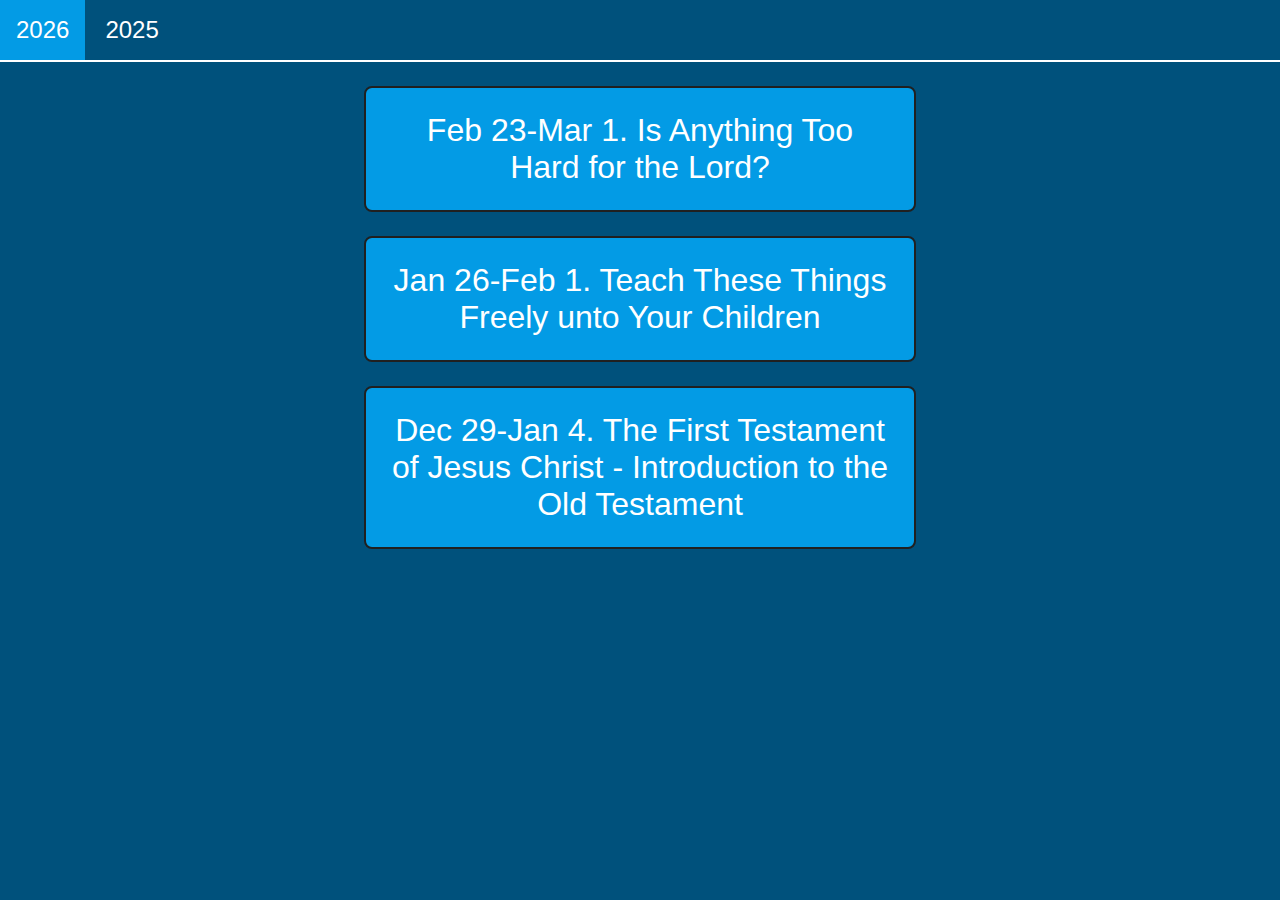
<file: index.html>
<!DOCTYPE html>
<html lang="en">

<head>
    <!-- Google tag (gtag.js) -->
    <script async src="https://www.googletagmanager.com/gtag/js?id=G-9FMGZRHRMZ"></script>
    <script>
        window.dataLayer = window.dataLayer || [];
        function gtag() { dataLayer.push(arguments); }
        gtag('js', new Date());

        gtag('config', 'G-9FMGZRHRMZ');
    </script>

    <title>Brookside Ward Sunday School</title>
    <meta name="viewport" content="width=device-width, initial-scale=1" />
    <meta http-equiv="Content-Type" content="text/html; charset=utf-8">
    <link rel="stylesheet" href="styles.css" />
    <link rel="icon" type="image/png" href="/favicon-96x96.png" sizes="96x96" />
    <link rel="icon" type="image/svg+xml" href="/favicon.svg" />
    <link rel="shortcut icon" href="/favicon.ico" />
    <link rel="apple-touch-icon" sizes="180x180" href="/apple-touch-icon.png" />
    <link rel="manifest" href="/site.webmanifest" />

</head>

<body>
    <nav>
        <a class="current" href="/">2026</a>
        <a href="2025">2025</a>
        <div class="spacer"></div>
        <button id="installBtn">Install</button>
    </nav>

    <div id="iosModal">
        <div class="modal-content">
            <h3>Install App</h3>
            <p>Tap the <strong>Share</strong> button, then select <strong>"Add to Home Screen"</strong></p>
            <button id="closeModal">Got it</button>
        </div>
    </div>
    <main>
        
        <a href="https://docs.google.com/presentation/d/1NYMLubIM0Xhb8StrCxzuCneW1GY9xoayE5-NDULIN7A/edit?usp=sharing">
            <div class="link">
                Feb 23-Mar 1. Is Anything Too Hard for the Lord?
            </div>
        </a>
        <a href="https://docs.google.com/presentation/d/1oXywAwGPBEsEPfxUf7wR95QRHzh7013sDdmGLo1fy2g/edit?usp=sharing">
            <div class="link">
                Jan 26-Feb 1. Teach These Things Freely unto Your Children
            </div>
        </a>
        <a href="https://docs.google.com/presentation/d/1rLCKyHy65HdhYIDAYOh3UBoAnRlDV1UANOVSf4eRnFQ/edit?usp=sharing">
            <div class="link">
                Dec 29-Jan 4. The First Testament of Jesus Christ - Introduction to the Old Testament
            </div>
        </a>
    </main>
    <script src="/app.js"></script>
</body>

</html>
</file>
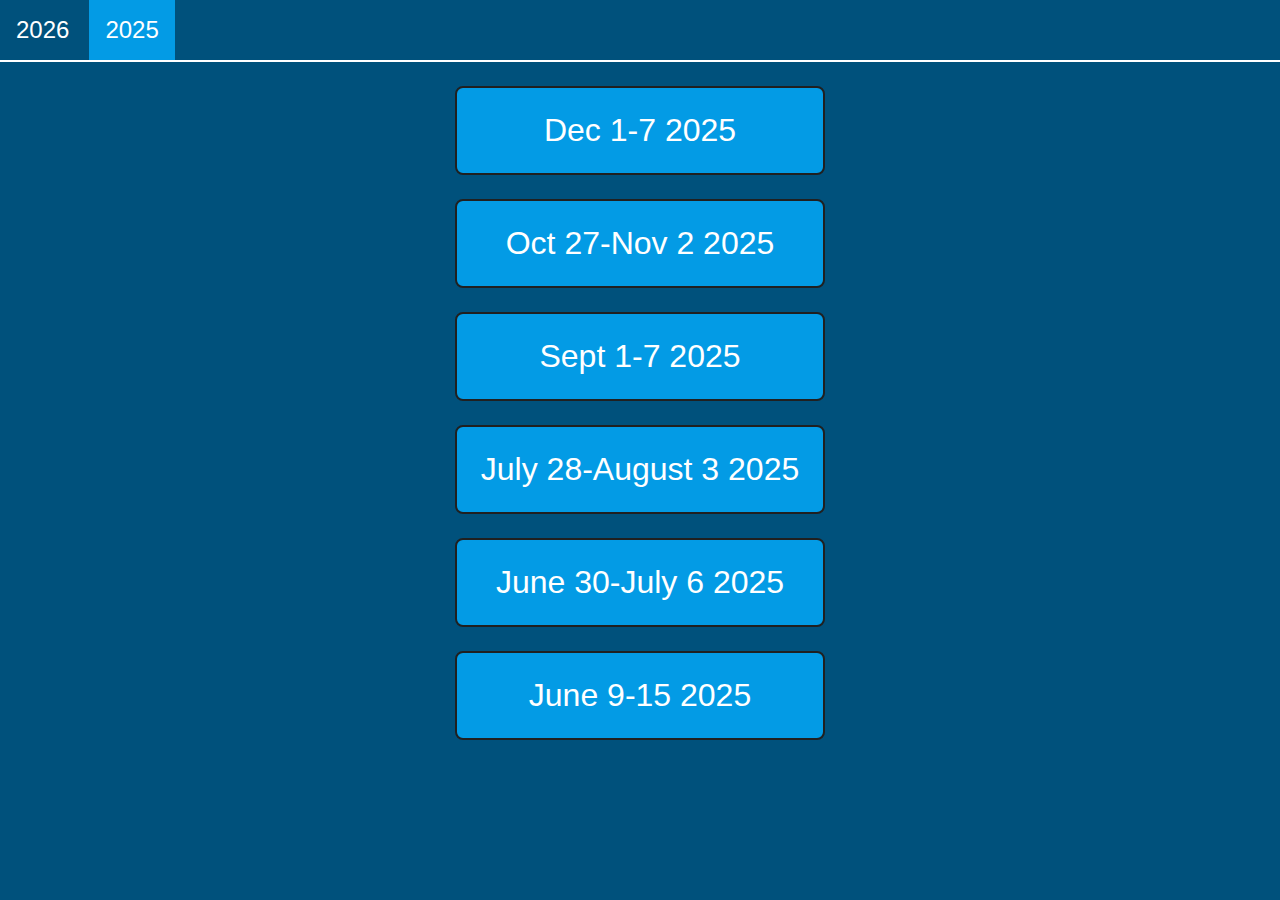
<file: 2025.html>
<!DOCTYPE html>
<html lang="en">

<head>
    <!-- Google tag (gtag.js) -->
    <script async src="https://www.googletagmanager.com/gtag/js?id=G-9FMGZRHRMZ"></script>
    <script>
        window.dataLayer = window.dataLayer || [];
        function gtag() { dataLayer.push(arguments); }
        gtag('js', new Date());

        gtag('config', 'G-9FMGZRHRMZ');
    </script>

    <title>Brookside Ward Sunday School</title>
    <meta name="viewport" content="width=device-width, initial-scale=1" />
    <meta http-equiv="Content-Type" content="text/html; charset=utf-8">
    <link rel="stylesheet" href="styles.css" />
    <link rel="icon" type="image/png" href="/favicon-96x96.png" sizes="96x96" />
    <link rel="icon" type="image/svg+xml" href="/favicon.svg" />
    <link rel="shortcut icon" href="/favicon.ico" />
    <link rel="apple-touch-icon" sizes="180x180" href="/apple-touch-icon.png" />
    <link rel="manifest" href="/site.webmanifest" />

</head>

<body>
    <nav>
        <a href="/">2026</a>
        <a class="current" href="2025">2025</a>
        <div class="spacer"></div>
        <button id="installBtn">Install</button>
    </nav>

    <div id="iosModal">
        <div class="modal-content">
            <h3>Install App</h3>
            <p>Tap the <strong>Share</strong> button, then select <strong>"Add to Home Screen"</strong></p>
            <button id="closeModal">Got it</button>
        </div>
    </div>
    <main>
        <a href="https://docs.google.com/presentation/d/1FRpW9hF-1BBCu9t0dIGfuOuXBu_tckzjSEBOBKP5MOs/edit?usp=sharing">
            <div class="link">
                Dec 1-7 2025
            </div>
        </a>

        <a href="https://docs.google.com/presentation/d/1RIIJ_QV-l8KSSKSH4ITg1corlILYghSRTUkRXG9xeAU/edit?usp=sharing">
            <div class="link">
                Oct 27-Nov 2 2025
            </div>
        </a>

        <a href="https://docs.google.com/presentation/d/1qxhHTVwYp_24HcSfrph-P_4QdD9gn3BmjaZ8DRwe3ys/edit?usp=sharing">
            <div class="link">
                Sept 1-7 2025
            </div>
        </a>

        <a href="https://docs.google.com/presentation/d/18gYFrxqUHPRivHAJooZWboVCfW1d1w4jO0SQyi1g8SU/edit?usp=sharing">
            <div class="link">
                July 28-August 3 2025
            </div>
        </a>

        <a href="https://docs.google.com/presentation/d/10lj7S0n4P4bmEVSdXLuwtx3qHhRxwAQwZJNXY1hMXsE/edit?usp=sharing">
            <div class="link">
                June 30-July 6 2025
            </div>
        </a>

        <a href="https://docs.google.com/presentation/d/1tJ45o1D5fAyy2Wb23r3EJwKWZ-x0sCoJXy2o2U3dqxc/edit?usp=sharing">
            <div class="link">
                June 9-15 2025
            </div>
        </a>
    </main>

    <script src="/app.js"></script>
</body>

</html>
</file>
<file: styles.css>
body {
    background-color: #00517C;
    color: white;
    display: flex;
    flex-direction: column;
    align-items: center;
    gap: 24px;
    padding: 0;
    margin: 0;
}

nav {
    display: flex;
    flex-direction: row;
    width: 100%;
    border-bottom: solid 2px white;
    height: 100%;
    gap: 4px;
    align-items: center;
}

nav .spacer {
    flex-grow: 1;
}

#installBtn {
    font-family: Arial, Helvetica, sans-serif;
    background: #039be5;
    border: solid 2px white;
    border-radius: 8px;
    padding: 8px 16px;
    font-size: large;
    color: white;
    cursor: pointer;
    margin-right: 12px;
    display: none;
}

#installBtn:hover {
    background: #0288d1;
}

#iosModal {
    display: none;
    position: fixed;
    top: 0;
    left: 0;
    width: 100%;
    height: 100%;
    background: rgba(0, 0, 0, 0.7);
    z-index: 100;
    justify-content: center;
    align-items: center;
}

#iosModal.show {
    display: flex;
}

.modal-content {
    background: #00517C;
    border: solid 2px white;
    border-radius: 12px;
    padding: 24px;
    max-width: 320px;
    text-align: center;
    font-family: Arial, Helvetica, sans-serif;
}

.modal-content h3 {
    margin-top: 0;
    font-size: x-large;
}

.modal-content p {
    font-size: large;
    line-height: 1.5;
}

.modal-content button {
    background: #039be5;
    border: solid 2px white;
    border-radius: 8px;
    padding: 12px 24px;
    font-size: large;
    color: white;
    cursor: pointer;
    margin-top: 16px;
}

.modal-content button:hover {
    background: #0288d1;
}

nav a {
    font-family: Arial, Helvetica, sans-serif;
    background: transparent;
    padding: 16px;
    font-size: x-large;
    color: white;
}

nav a.current {
    background: #039be5;
}

main {
    display: flex;
    flex-direction: column;
    gap: 24px;
    padding-left: 24px;
    padding-right: 24px;
    margin-bottom: 32px;

}

a {
    text-decoration: none;
}

.link {
    border: solid 2px;
    border-color: #202020;
    border-radius: 8px;
    padding: 24px;
    background: #039BE5;
    font-family: Arial, Helvetica, sans-serif;
    font-size: xx-large;
    color: white;
    text-align: center;
    max-width: 500px;
}
</file>
